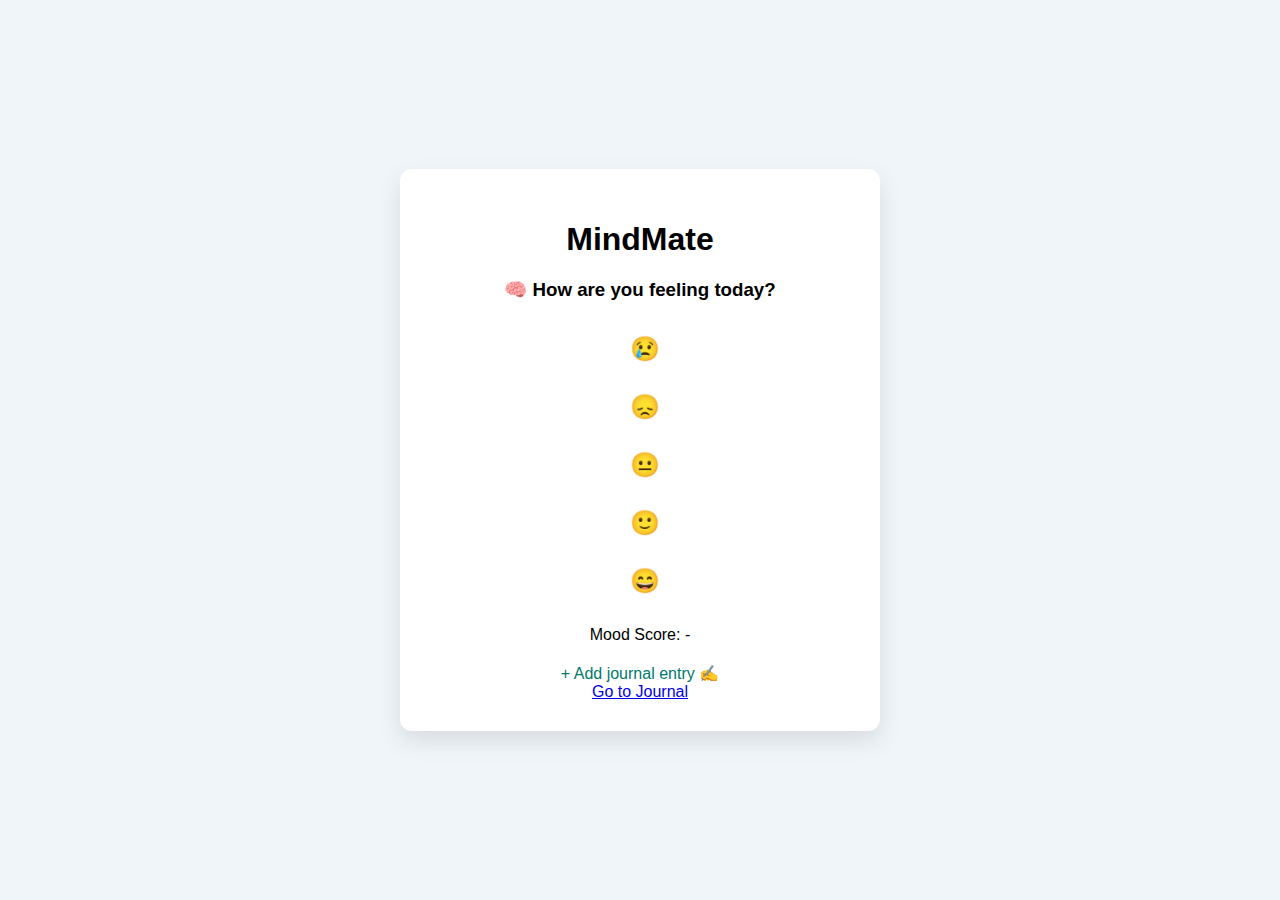
<file: index.html>
<!DOCTYPE html>
<html>
<head>
    <meta charset="UTF-8">
    <meta name="viewport" content="width=device-width, initial-scale=1.0">

  <title>MindMate – Mood Tracker</title>
  <link rel="stylesheet" href="style.css" />
</head>
<body>

  <div class="app">
    <h1>MindMate</h1>
    <h3>🧠 How are you feeling today?</h3>
    <div class="mood-options">
      <button onclick="selectMood(1)">😢</button>
      <button onclick="selectMood(2)">😞</button>
      <button onclick="selectMood(3)">😐</button>
      <button onclick="selectMood(4)">🙂</button>
      <button onclick="selectMood(5)">😄</button>
    </div>
    <p id="selectedMood">Mood Score: -</p>
    <a class="nav-link" href="journal.html">+ Add journal entry ✍️</a>
    <a href="journal.html">Go to Journal</a>
  <script src="script.js"></script>
</body>
</html>
</file>
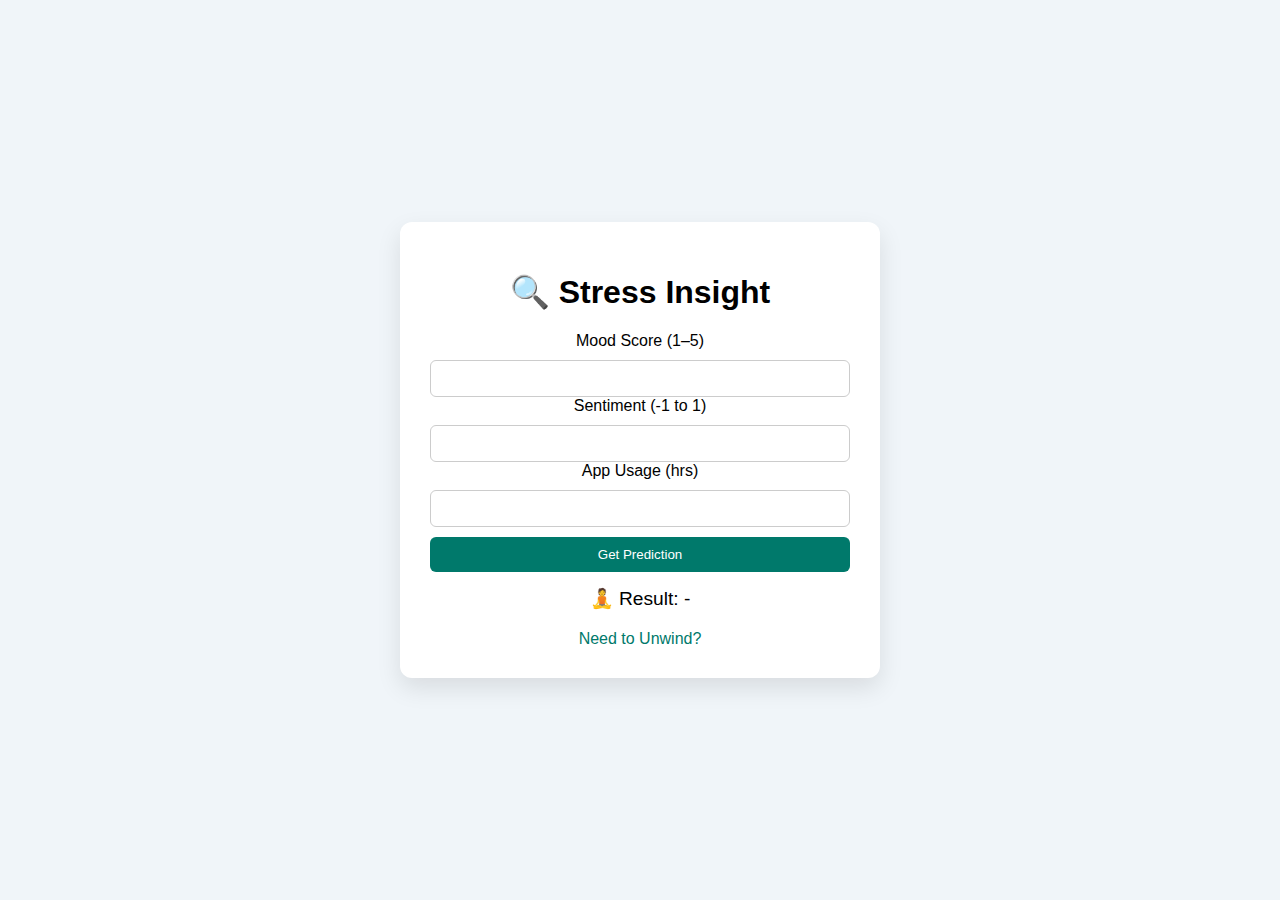
<file: insight.html>
<!DOCTYPE html>
<html>
<head>
    <meta charset="UTF-8">
    <meta name="viewport" content="width=device-width, initial-scale=1.0">

  <title>MindMate – Stress Insight</title>
  <link rel="stylesheet" href="style.css" />
</head>
<body>
  <div class="app">
  <!-- Inside the <div class="app"> -->
<h1>🔍 Stress Insight</h1>
<form id="predictForm">
  <label>Mood Score (1–5)</label>
 <input type="number" name="mood" id="mood" required />

  <label>Sentiment (-1 to 1)</label>
 <input type="number" name="sentiment" id="sentiment" required />

  <label>App Usage (hrs)</label>
  <input type="number" name="usage" id="usage" required />

  <button type="submit">Get Prediction</button>
</form>

<div id="loader" style="display:none;">🔄 Analyzing...</div>
<p id="result" class="result">🧘 Result: -</p>
<a class="nav-link" href="relax.html">Need to Unwind?</a>

  </div>
  <script src="script.js"></script>
</body>
</html>
</file>
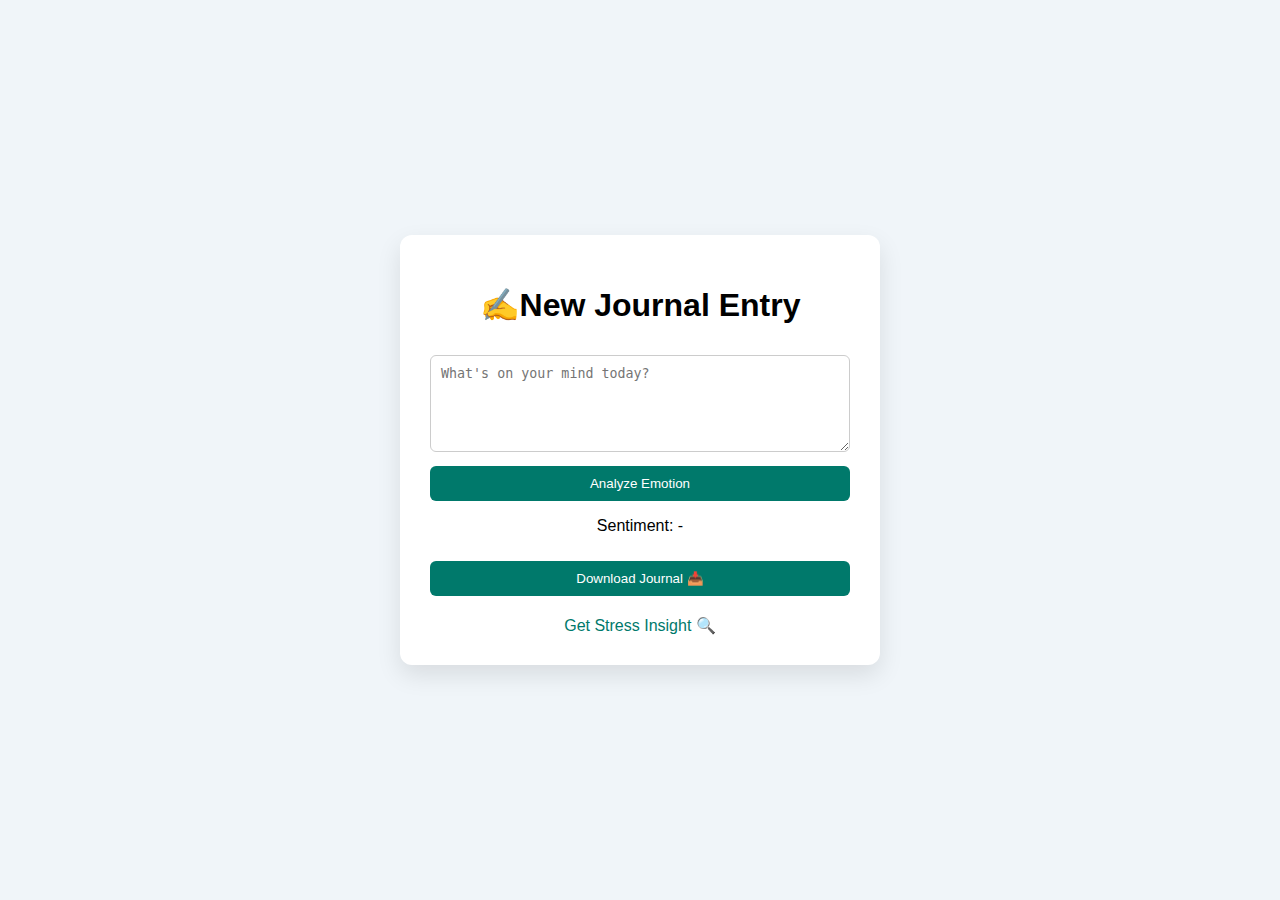
<file: journal.html>
<!DOCTYPE html>
<html>
<head>
    <meta charset="UTF-8">
    <meta name="viewport" content="width=device-width, initial-scale=1.0">

  <title>MindMate – Journal</title>
  <link rel="stylesheet" href="style.css" />
</head>
<body>
  <div class="app">
  <!-- Inside the <div class="app"> -->
<h1>✍️New Journal Entry</h1>
<textarea id="journalText" rows="5" placeholder="What's on your mind today?"></textarea>
<button onclick="analyzeSentiment()">Analyze Emotion</button>
<p id="sentimentResult">Sentiment: -</p>
<button onclick="exportJournal()">Download Journal 📥</button>

<a class="nav-link" href="insight.html">Get Stress Insight 🔍</a>

  </div>
  <script src="script.js"></script>
</body>
</html>
</file>
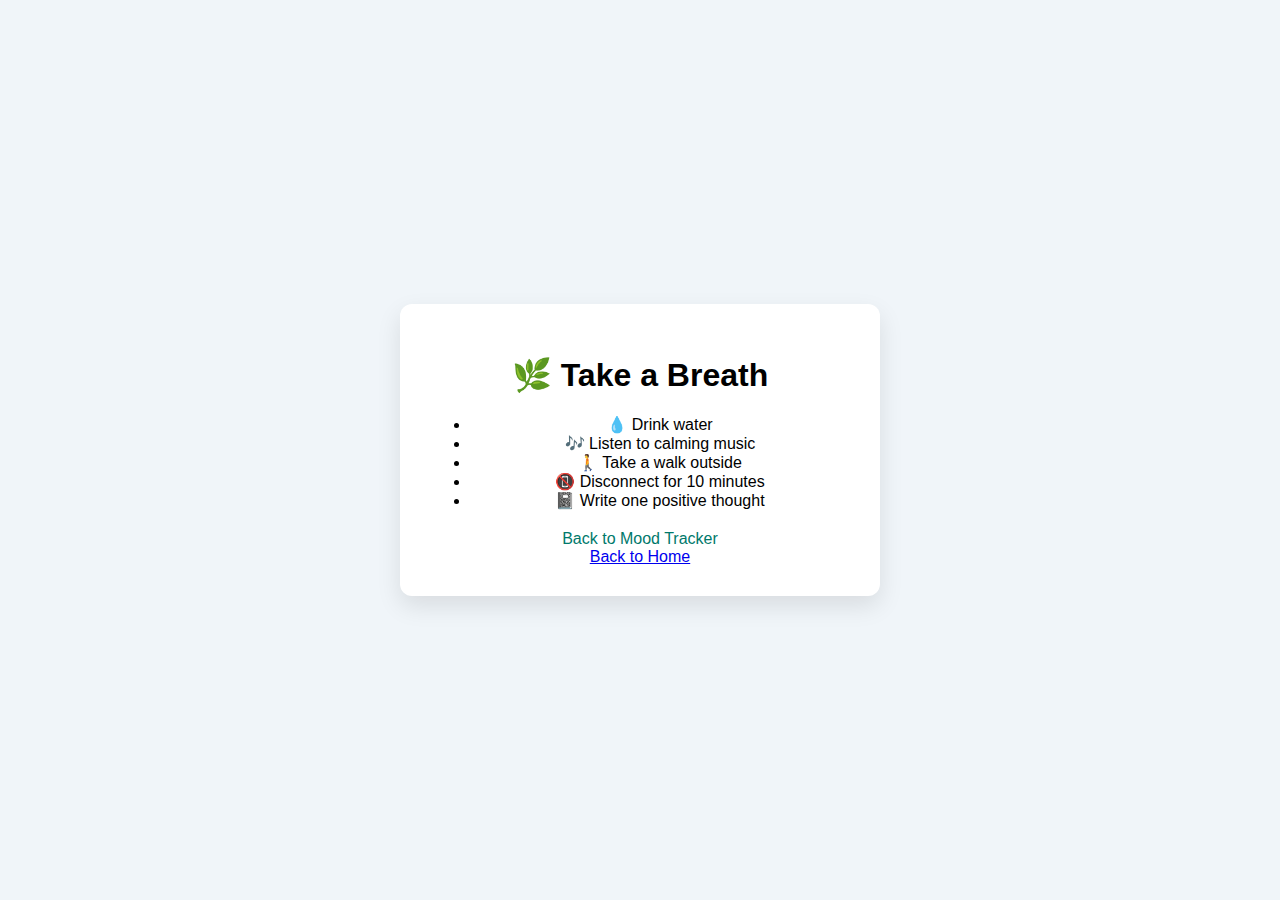
<file: relax.html>
<!DOCTYPE html>
<html>
<head>
    <meta charset="UTF-8">
    <meta name="viewport" content="width=device-width, initial-scale=1.0">

  <title>MindMate – Self-Care</title>
  <link rel="stylesheet" href="style.css" />
</head>
<body>
  <div class="app">
    <h1>🌿 Take a Breath</h1>
    <ul>
      <li>💧 Drink water</li>
      <li>🎶 Listen to calming music</li>
      <li>🚶 Take a walk outside</li>
      <li>📵 Disconnect for 10 minutes</li>
      <li>📓 Write one positive thought</li>
    </ul>
    <a class="nav-link" href="index.html">Back to Mood Tracker</a>
    <a href="index.html">Back to Home</a>

  </div>
</body>
</html>
</file>
<file: style.css>
body {
  margin: 0;
  font-family: 'Segoe UI', sans-serif;
  background-color: #f0f5f9;
  display: flex;
  justify-content: center;
  align-items: center;
  height: 100vh;
}

.app {
  background: #fff;
  padding: 30px;
  border-radius: 12px;
  box-shadow: 0 10px 25px rgba(0,0,0,0.1);
  max-width: 420px;
  width: 90%;
  text-align: center;
  animation: fadeIn 0.5s ease-in-out;
}

@keyframes fadeIn {
  from {opacity: 0;}
  to {opacity: 1;}
}

.mood-options button {
  font-size: 24px;
  margin: 5px;
  padding: 10px;
  background: none;
  border: none;
  cursor: pointer;
}

textarea, input, button {
  width: 100%;
  padding: 10px;
  margin-top: 10px;
  border-radius: 6px;
  border: 1px solid #ccc;
  box-sizing: border-box;
}

button {
  background-color: #00796b;
  color: white;
  cursor: pointer;
  border: none;
}

.nav-link {
  display: block;
  margin-top: 20px;
  color: #00796b;
  text-decoration: none;
}

.result {
  margin-top: 15px;
  font-size: 1.2em;
}

.result.low { color: #00796b; }
.result.moderate { color: #fbc02d; }
.result.high { color: #c62828; }

@media (max-width: 768px) {
  .app {
    width: 95%;
    padding: 20px;
  }

  textarea, input, button {
    font-size: 1em;
  }
}
</file>
